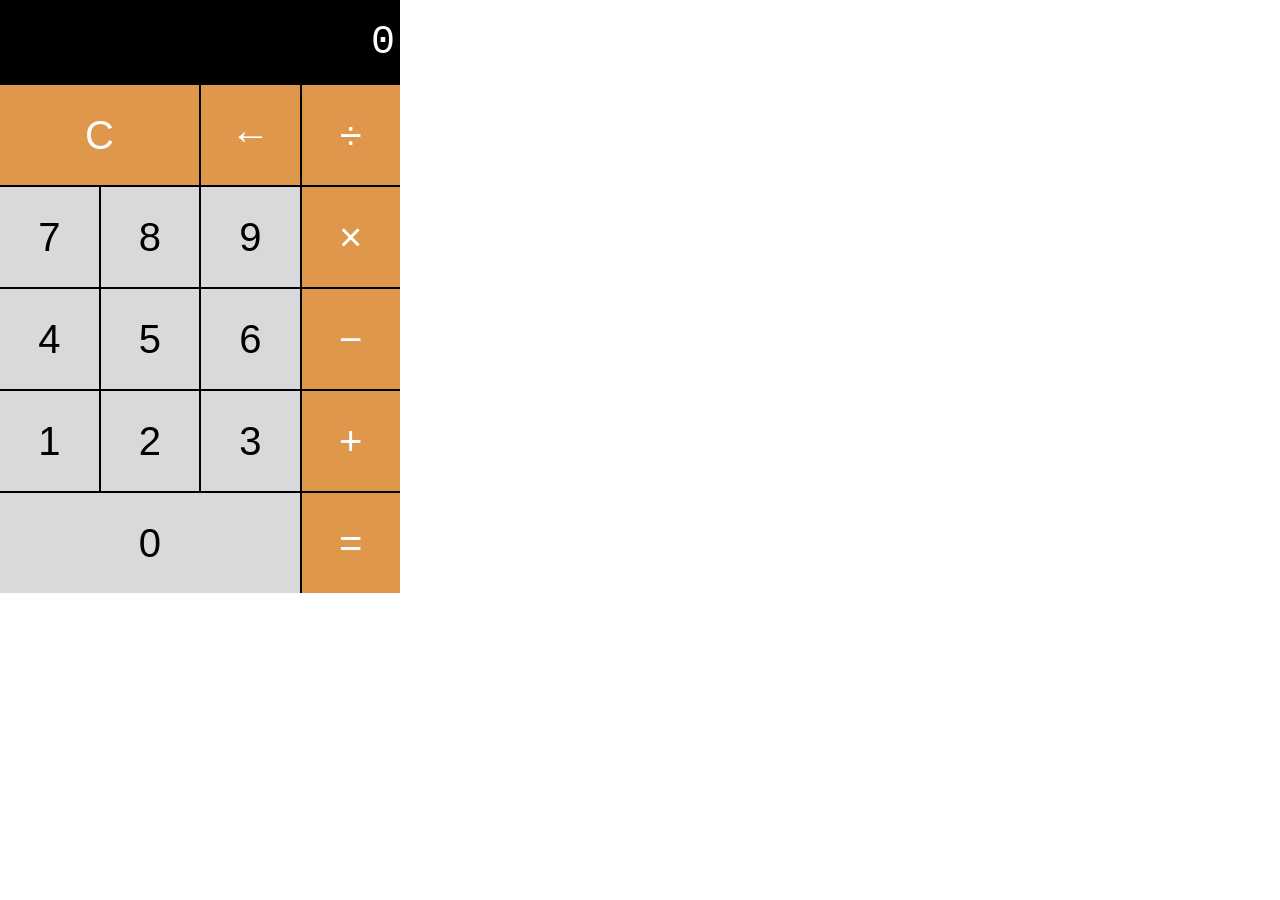
<file: complete-intro-to-web-dev-v3/js/calculator-project/starter/index.html>
<!DOCTYPE html>
<html lang="en">
<head>
    <meta charset="UTF-8">
    <meta name="viewport" content="width=device-width, initial-scale=1.0">
    <title>Calculator</title>

    <link rel="stylesheet" href="./calculator.css">
</head>
<body>
    

    <div class="main-container">
        <div class="input-section">
            0
        </div>
        <div class="buttons-container">
            <button class="button double operator">C</button>
            <button class="button btn operator">&leftarrow;</button>
            <button class="button btn operator">&divide;</button>

            <button class="button btn">7</button>
            <button class="button btn">8</button>
            <button class="button btn">9</button>
            <button class="button btn operator">&times;</button>
            
            
            <button class="button btn">4</button>
            <button class="button btn">5</button>
            <button class="button btn">6</button>
            <button class="button btn operator">&minus;</button>

            <button class="button btn">1</button>
            <button class="button btn">2</button>
            <button class="button btn">3</button>
            <button class="button btn operator">&plus;</button>

            <button class="button tripple">0</button>
            <button class="button btn operator">&equals;</button>
        </div>
    </div>
    <script src="./calculator.js"></script>
</body>
</html>
</file>
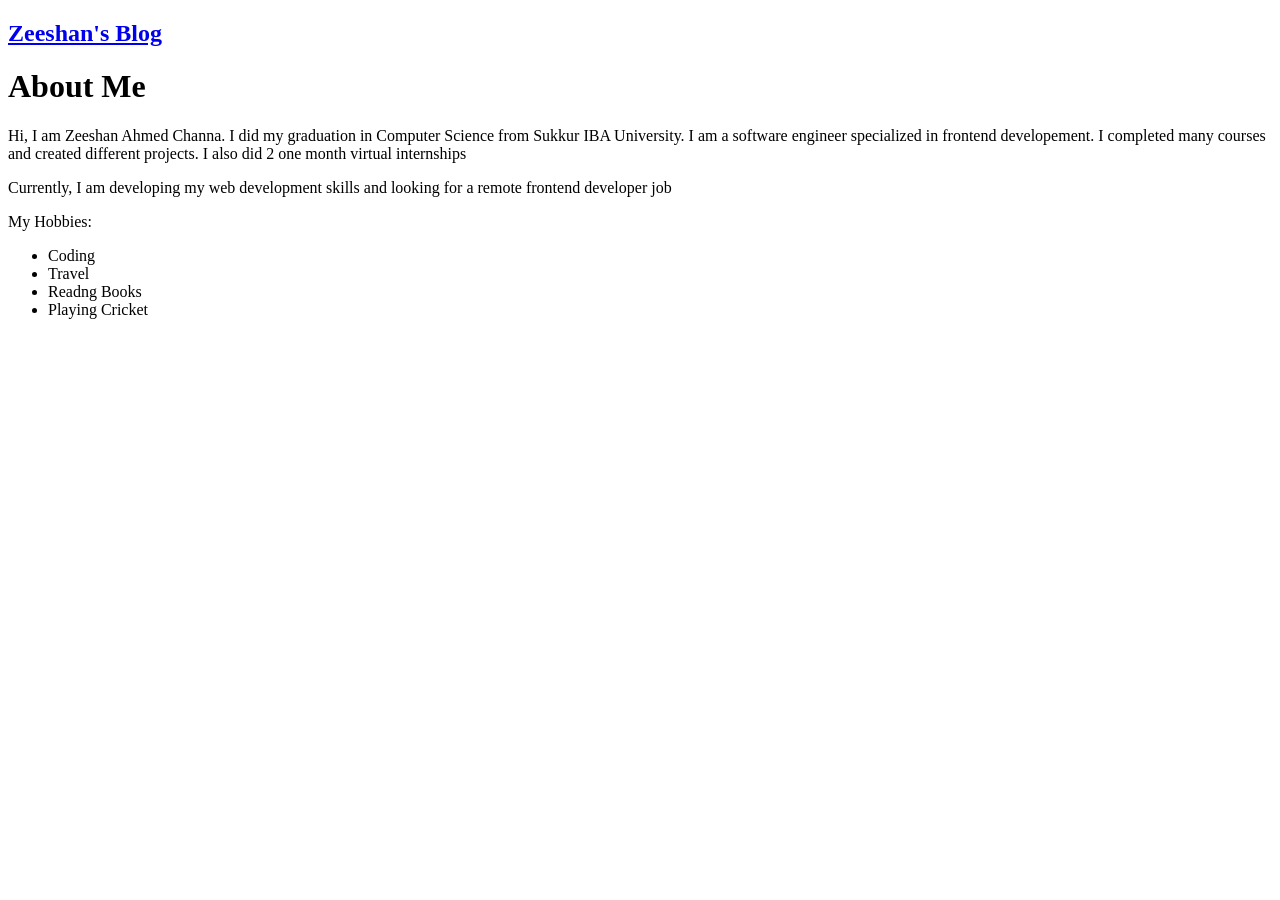
<file: complete-intro-to-web-dev-v3/html-project/about.html>
<!DOCTYPE html>
<html lang="en">
  <head>
    <meta charset="UTF-8" />
    <meta name="viewport" content="width=device-width, initial-scale=1.0" />
    <title>About Me</title>
  </head>
  <body>

    <nav>
      <h2><a href="./index.html">Zeeshan's Blog</a></h2>
    </nav>

    <main>
        <h1>About Me</h1>
        <p>Hi, I am Zeeshan Ahmed Channa. I did my graduation in Computer Science from Sukkur IBA University. I am a software engineer specialized in frontend developement. I completed many courses and created different projects. I also did 2 one month virtual internships</p>

        <p>Currently, I am developing my web development skills and looking for a remote frontend developer job</p>
        
        <p>My Hobbies:</p>
        <ul>
            <li>Coding</li>
            <li>Travel</li>
            <li>Readng Books</li>
            <li>Playing Cricket</li>
        </ul>
    </main>
  </body>
</html>
</file>
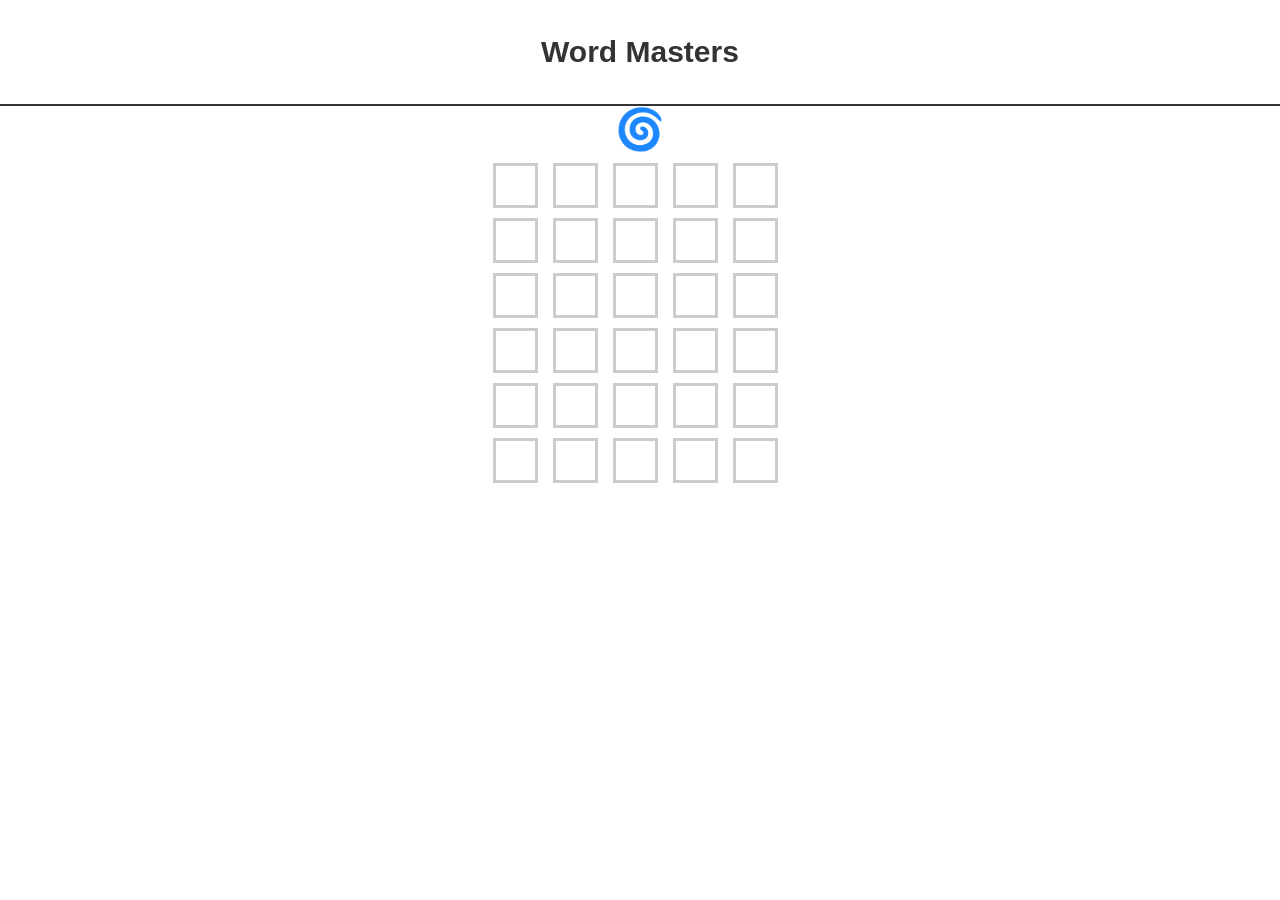
<file: complete-intro-to-web-dev-v3/js/wordly-js-project/wordly-masters.html>
<!DOCTYPE html>
<html lang="en">
  <head>
    <meta charset="UTF-8" />
    <meta name="viewport" content="width=device-width, initial-scale=1.0" />
    <title>Word Masters</title>
    <link rel="stylesheet" href="./wordly-masters.css" />
  </head>
  <body>
    <header class="navbar">
      <h1 class="brand">Word Masters</h1>
    </header>
    <div class="info-bar">
      <div class="spiral">🌀</div>
    </div>
    <div class="scoreboard">
      <div class="scoreboard-letter" id="letter-0"></div>
      <div class="scoreboard-letter" id="letter-1"></div>
      <div class="scoreboard-letter" id="letter-2"></div>
      <div class="scoreboard-letter" id="letter-3"></div>
      <div class="scoreboard-letter" id="letter-4"></div>
      <div class="scoreboard-letter" id="letter-5"></div>
      <div class="scoreboard-letter" id="letter-6"></div>
      <div class="scoreboard-letter" id="letter-7"></div>
      <div class="scoreboard-letter" id="letter-8"></div>
      <div class="scoreboard-letter" id="letter-9"></div>
      <div class="scoreboard-letter" id="letter-10"></div>
      <div class="scoreboard-letter" id="letter-11"></div>
      <div class="scoreboard-letter" id="letter-12"></div>
      <div class="scoreboard-letter" id="letter-13"></div>
      <div class="scoreboard-letter" id="letter-14"></div>
      <div class="scoreboard-letter" id="letter-15"></div>
      <div class="scoreboard-letter" id="letter-16"></div>
      <div class="scoreboard-letter" id="letter-17"></div>
      <div class="scoreboard-letter" id="letter-18"></div>
      <div class="scoreboard-letter" id="letter-19"></div>
      <div class="scoreboard-letter" id="letter-20"></div>
      <div class="scoreboard-letter" id="letter-21"></div>
      <div class="scoreboard-letter" id="letter-22"></div>
      <div class="scoreboard-letter" id="letter-23"></div>
      <div class="scoreboard-letter" id="letter-24"></div>
      <div class="scoreboard-letter" id="letter-25"></div>
      <div class="scoreboard-letter" id="letter-26"></div>
      <div class="scoreboard-letter" id="letter-27"></div>
      <div class="scoreboard-letter" id="letter-28"></div>
      <div class="scoreboard-letter" id="letter-29"></div>
    </div>
    <script src="./wordly-masters.js"></script>
  </body>
</html>
</file>
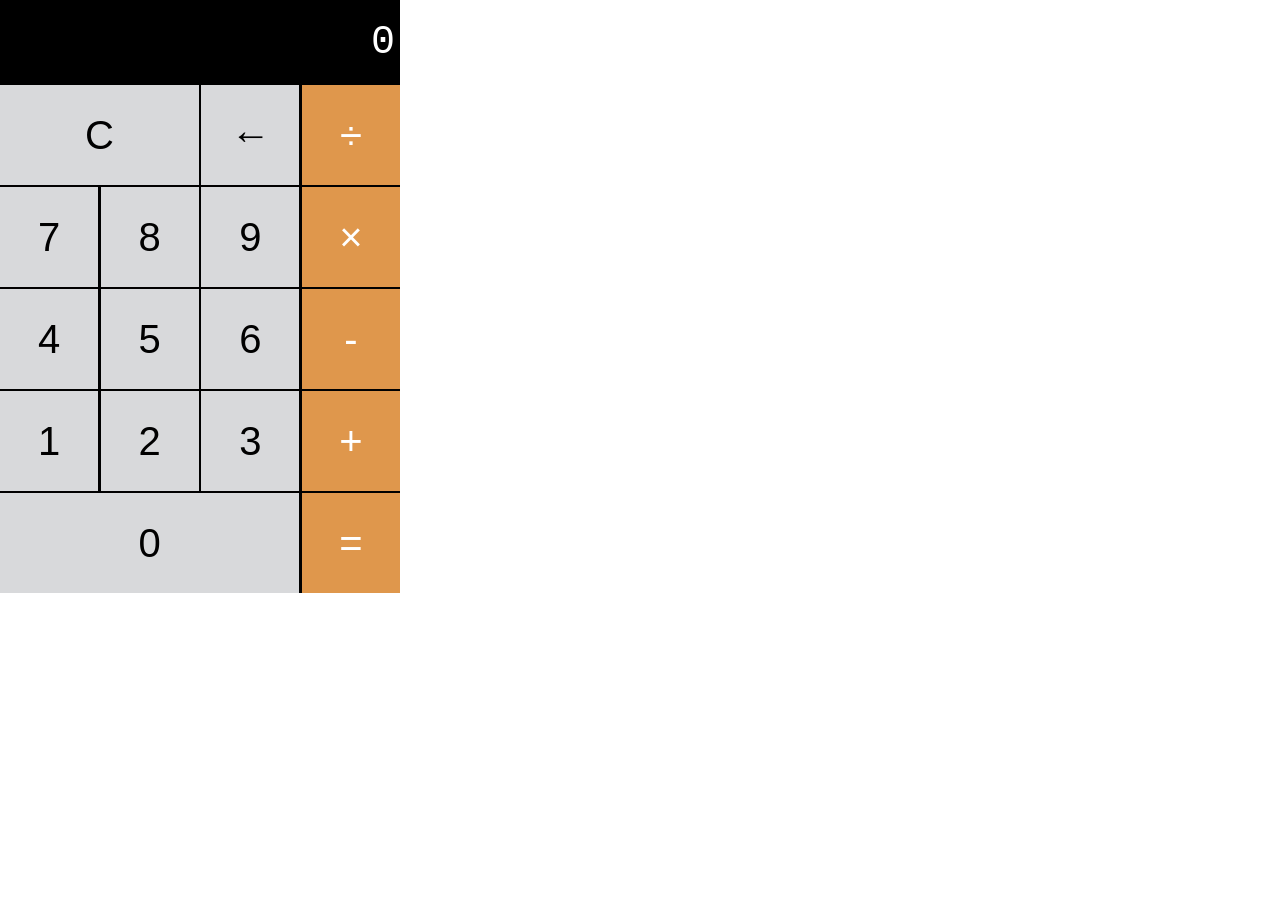
<file: complete-intro-to-web-dev-v3/js/calculator-project/end/calculator.html>
<!DOCTYPE html>
<html lang="en">
  <head>
    <meta charset="utf-8">
    <meta name="viewport" content="width=device-width, initial-scale=1">
    <title>Calculator</title>
    <link rel="stylesheet" href="./calculator.css">
  </head>

  <body>
    <div class="calc">
      <section class="screen">0</section>

      <section class="calc-buttons">
        <div class="calc-button-row">
          <button class="calc-button double">C</button>
          <button class="calc-button">←</button>
          <button class="calc-button">÷</button>
        </div>
        <div class="calc-button-row">
          <button class="calc-button">7</button>
          <button class="calc-button">8</button>
          <button class="calc-button">9</button>
          <button class="calc-button">×</button>
        </div>
        <div class="calc-button-row">
          <button class="calc-button">4</button>
          <button class="calc-button">5</button>
          <button class="calc-button">6</button>
          <button class="calc-button">-</button>
        </div>
        <div class="calc-button-row">
          <button class="calc-button">1</button>
          <button class="calc-button">2</button>
          <button class="calc-button">3</button>
          <button class="calc-button">+</button>
        </div>
        <div class="calc-button-row">
          <button class="calc-button triple">0</button>
          <button class="calc-button">=</button>
        </div>
      </section>
    </div>
    <script src="./calculator.js"></script>
  </body>
</html>
</file>
<file: complete-intro-to-web-dev-v3/js/calculator-project/starter/calculator.css>
* {
    box-sizing: border-box;
}

body {
    font-family: monospace;
    padding: 0;
    margin: 0;
}

.main-container {
    width: 400px;
    background-color: black;
    text-align: center;
}


.buttons-container {
    display: grid;
    grid-template-columns: repeat(4, 1fr);
    grid-template-rows: repeat(5, 1fr);
    grid-gap: 2px;
/*     
    grid-template-areas: 
                        "d d b b"
                        "b b b b"
                        "b b b b"
                        "b b b b"
                        "t t t b" */

}

.btn {
    grid-column: 1fr;
}
.double {
    grid-column: span 2;
}

.tripple {
   grid-column: span 3;
}


/* STYLES */
.input-section {
    color: white;
    font-size: 40px;
    font-family: "Courier New", Courier, monospace;
    text-align: right;
    padding: 20px 5px;
    background-color: black;
}

.btn, .double, .tripple {
    background-color: #d8d9db;
    color: black;
    height: 100px;
    border: none;
    border-radius: 0;
    font-size: 40px;
    cursor: pointer;
}

.btn:hover {
    background-color: #ebebeb;
}
.btn:active {
    background-color: #bbbcbe;
}

.operator {
    background-color: #df974c;  
    color:white;
}

.operator:hover {
    background-color: #dfb07e;
}
.operator:active {
    background-color: #dd8d37;
}
</file>
<file: complete-intro-to-web-dev-v3/js/wordly-js-project/wordly-masters.css>
* {
    box-sizing: border-box;
  }
  
  body {
    /* a nice font that uses a user's built in font */
    font-family: -apple-system, BlinkMacSystemFont, 'Segoe UI', Roboto, Oxygen, Ubuntu, Cantarell, 'Open Sans', 'Helvetica Neue', sans-serif;
  
    color: #333;
    margin: 0;
    padding: 0;
  }
  
  .navbar {
    border-bottom: 2px solid #333;
    padding: 15px;
    text-align: center;
    margin-bottom: 0;
  }
  
  .brand {
    font-size: 30px;
  }
  
  .scoreboard {
    max-width: 295px;
    width: 100%;
    margin: 10px auto;
    display: grid;
    grid-template-columns: 1fr 1fr 1fr 1fr 1fr;
    row-gap: 10px;
    column-gap: 5px;
  }
  
  .scoreboard-letter {
    height: 45px;
    width: 45px;
    font-size: 30px;
    text-transform: uppercase;
    border: 3px solid #ccc;
    font-weight: bold;
    display: flex;
    align-items: center;
    justify-content: center;
  }
  
  .correct {
    background-color: darkgreen;
    color: white;
  }
  
  .close {
    background-color: goldenrod;
    color: white;
  }
  
  .wrong {
    background-color: #888;
    color: white; 
  }
  
  .invalid {
    animation: flash 1s;
  }
  
  /* flashes red border and then fades back to gray */
  @keyframes flash {
    5% {
      border-color: crimson;
    }
  
    100% {
      border-color: #ccc;
    }
  }
  
  .spiral {
    font-size: 40px;
    animation: spin 1.5s linear infinite;
  }
  
  /* rotates clockwise indefinitely */
  @keyframes spin {
    to {
      transform: rotate(360deg);
    }
  }
  
  /* visibility hidden means the item is still there and taking up space
     but just not shown. display: none doesn't take up space */
  .hidden {
    visibility: hidden;
  }
  
  .info-bar {
    display: flex;
    align-items: center;
    justify-content: center;
  }
  
  
  /* winner animation */
  
  @keyframes rainbow {
    100%,
    0% {
      color: rgb(255, 0, 0);
    }
    8% {
      color: rgb(255, 127, 0);
    }
    16% {
      color: rgb(255, 255, 0);
    }
    25% {
      color: rgb(127, 255, 0);
    }
    33% {
      color: rgb(0, 255, 0);
    }
    41% {
      color: rgb(0, 255, 127);
    }
    50% {
      color: rgb(0, 255, 255);
    }
    58% {
      color: rgb(0, 127, 255);
    }
    66% {
      color: rgb(0, 0, 255);
    }
    75% {
      color: rgb(127, 0, 255);
    }
    83% {
      color: rgb(255, 0, 255);
    }
    91% {
      color: rgb(255, 0, 127);
    }
  }
  
  .winner {
    animation: rainbow 4s infinite linear;
  }
</file>
<file: complete-intro-to-web-dev-v3/js/calculator-project/end/calculator.css>
* {
    box-sizing: border-box;
  }
  
  body {
    padding: 0;
    margin: 0;
  }
  
  
  .calc {
    width: 400px;
    background-color: black;
    color: white;
  }
  
  .screen {
    color: white;
    font-size: 40px;
    font-family: "Courier New", Courier, monospace;
    text-align: right;
    padding: 20px 5px;
  }
  
  .calc-button {
    background-color: #d8d9db;
    color: black;
    height: 100px;
    width: 24.5%;
    border: none;
    border-radius: 0;
    font-size: 40px;
    cursor: pointer;
  }
  
  .calc-button:hover {
    background-color: #ebebeb;
  }
  
  .calc-button:active {
    background-color: #bbbcbe;
  }
  
  .double {
    width: 49.7%;
  }
  
  .triple {
    width: 74.8%;
  }
  
  .calc-button:last-child {
    background-color: #df974c;
    color: white;
  }
  
  .calc-button:last-child:hover {
    background-color: #dfb07e;
  }
  
  .calc-button:last-child:active {
    background-color: #dd8d37;
  }
  
  .calc-button-row {
    display: flex;
    align-content: stretch;
    justify-content: space-between;
    margin-bottom: 0.5%;
  }
  
  .calc-button-row:last-child {
    padding-bottom: 0;
  }
</file>
